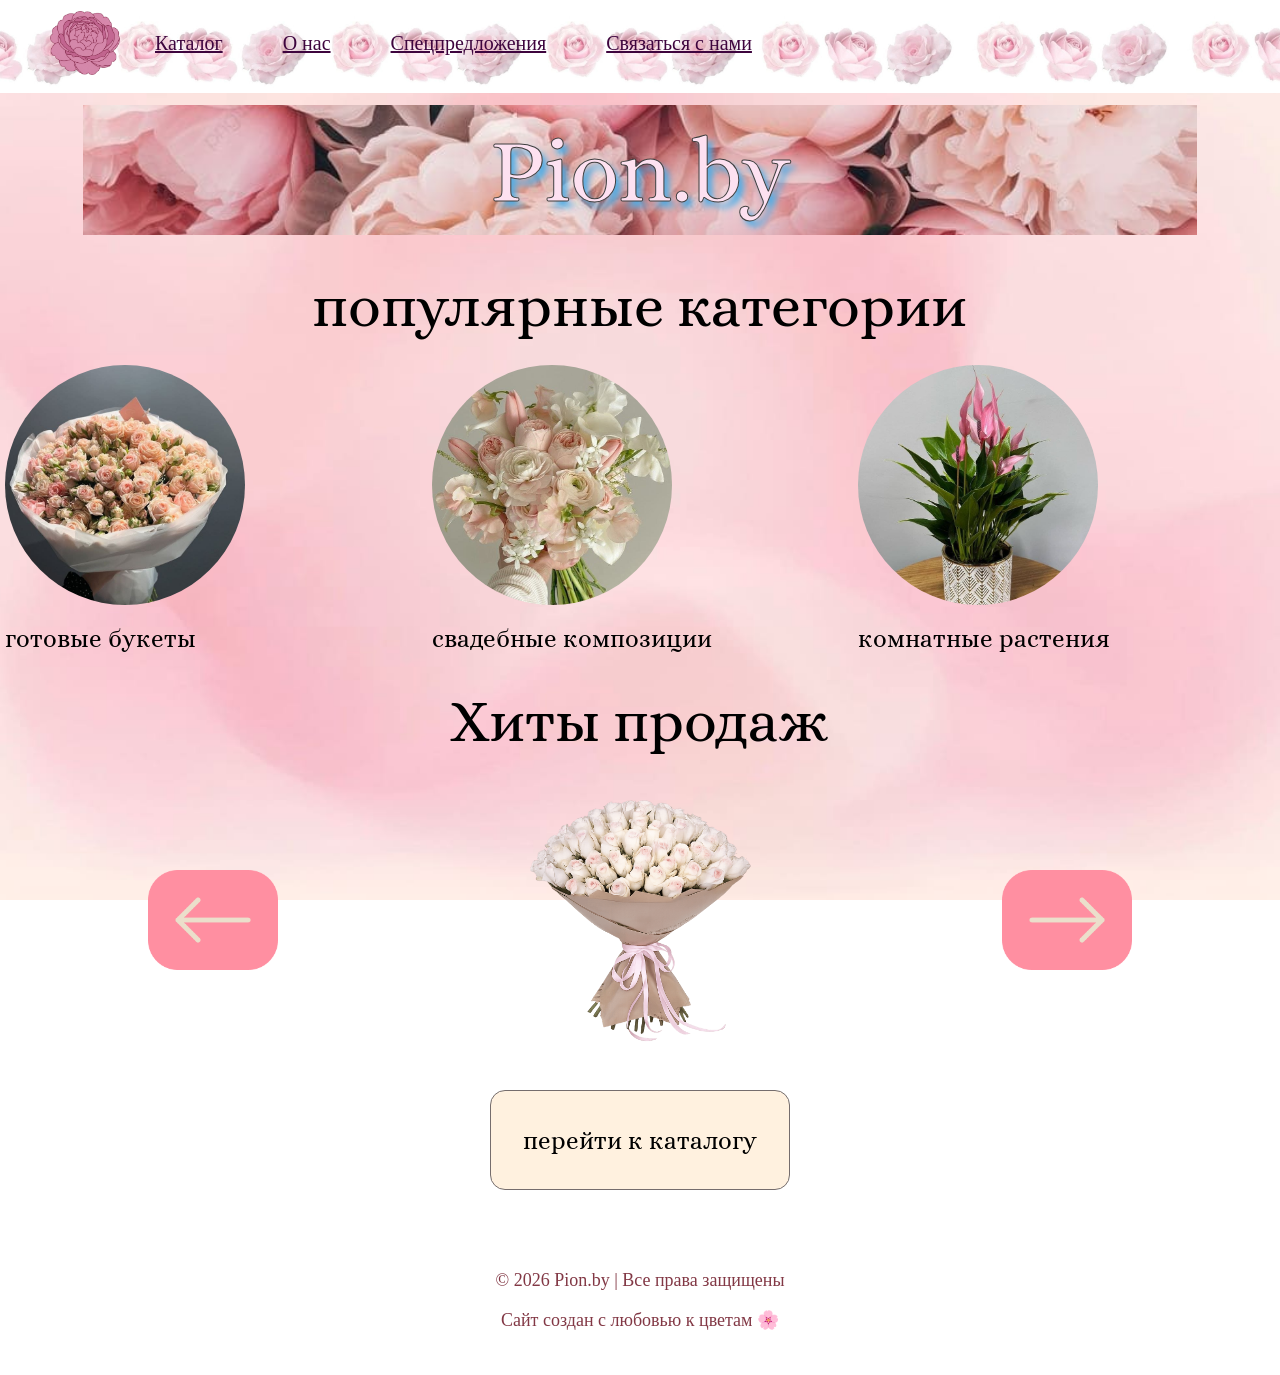
<file: index.html>
<!DOCTYPE html>
<html lang="en">
<head>
    <meta charset="UTF-8">
    <meta name="viewport" content="width=device-width, initial-scale=1.0">
    <link href="main.css" rel="stylesheet">
    <link href="main-mobile.css" rel="stylesheet">
    <link href="burger-menu.css" rel="stylesheet">
    <title>Главная</title>
</head>
<body>
    <header>
        <input type="checkbox" id="burger"> 
        <label for="burger"><span>&#8801</span></label>
        <div class="burger-menu">
        <div class="vnetri">
        <div class="logo"><a href="index.html"><img src="pictures/logo.png"></a></div>
        <div class="menu-links">
            <span><a href="katalog.html">Каталог</a></span>
            <span><a href="about.html">О нас</a></span>
            <span><a href="special.html">Спецпредложения</a></span>
            <span><a href="form.html">Связаться с нами</a></span>
        </div></div></div>
    </header>
    <main>
        <div class="info">
           <p class="nazvanie">Pion.by</p> 
        </div>

        <div class="category">
            <div class="nazv">
                <span class="nazvanie">популярные категории</span>
            </div>
            <div class="category1">
               <div><a href="katalog.html#bukety"><img src="pictures/buket.jpg"></a> </div>
               <div><p class="nadpis">готовые букеты</p></div>
            </div>
            <div class="category2">
                <div><a href="katalog.html#svadebnie-bukety"><img src="pictures/svadebnuy.jpg"></a></div>
               <div><p class="nadpis">свадебные композиции</p></div>
            </div>
            <div class="category3">
                <div><a href="katalog.html#rasteniya"><img src="pictures/rasteniye.jpg"></a></div>
               <div><p class="nadpis">комнатные растения</p></div>
            </div>
        </div>


        <div class="hity">
            <div class="nazv">
                <span class="nazvanie">
                    Хиты продаж
                </span>
            </div>
            <div class="button1">
                <img src="pictures/button1.png">
            </div>
            <div>
                <div class="kartinki">
                    <img src="pictures/b2.png">
                </div>
            </div>
            <div class="button2">
                <img src="pictures/button2.png">
            </div>
        </div>

        <div class="button-catalog">
            <a href="katalog.html"><button>перейти к каталогу</button></a>
        </div>
    </main>
    <footer>
         <p>© 2026 Pion.by | Все права защищены</p>
        <p>Сайт создан с любовью к цветам &#127800</p>
    </footer>
    <script src="main.js"></script>
    <script src="burger-menu.js"></script>
</body>
</html>
</file>
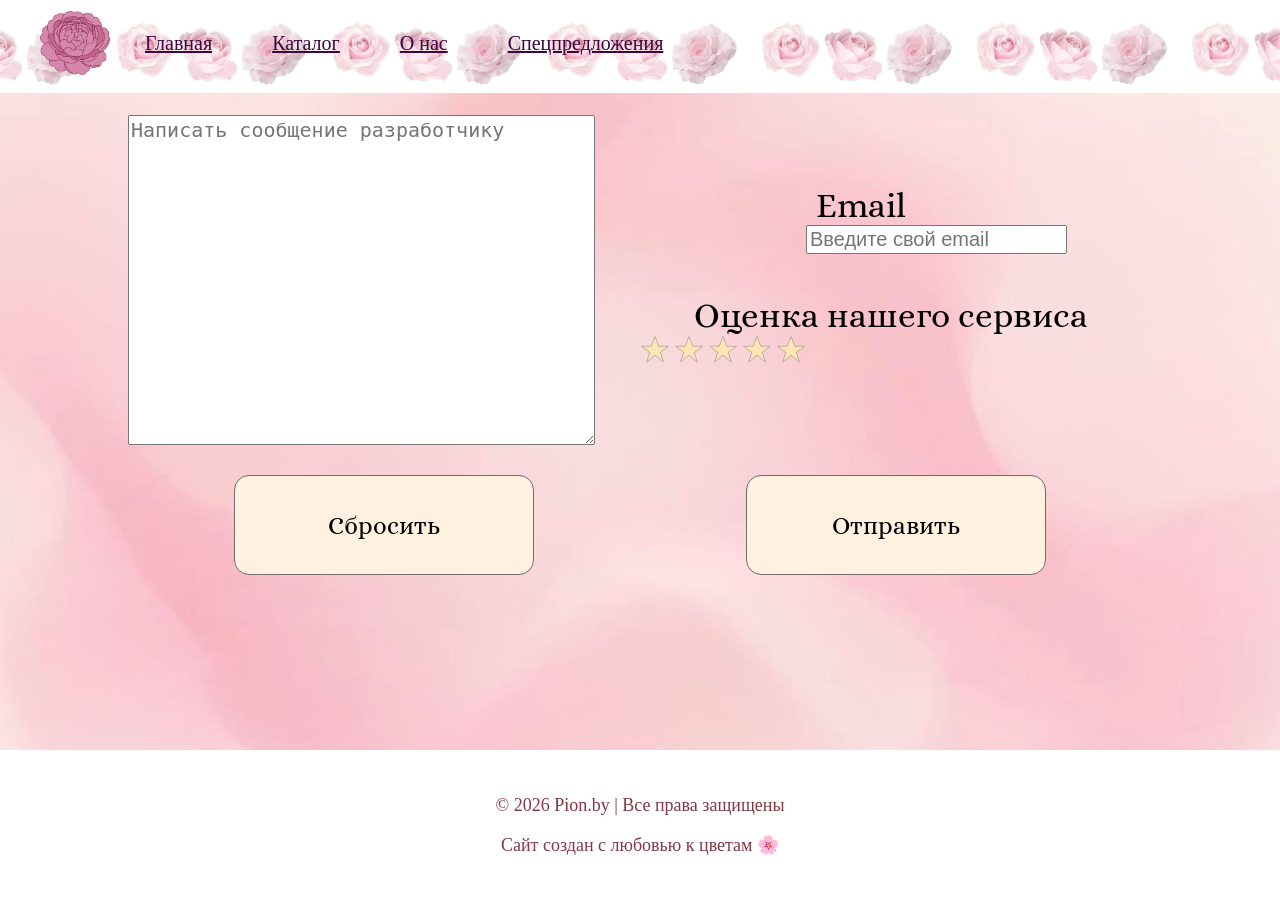
<file: form.html>
<!DOCTYPE html>
<html lang="en">
<head>
    <meta charset="UTF-8">
    <meta name="viewport" content="width=device-width, initial-scale=1.0">
    <title>Форма</title>
    <link href="form.css" rel="stylesheet">
    <link href="form-mobile.css" rel="stylesheet">
    <link href="burger-menu.css" rel="stylesheet">
</head>
<body>
    <header>
        <input type="checkbox" id="burger"> 
        <label for="burger"><span>&#8801</span></label>
        <div class="burger-menu">
        <div class="vnetri">
        <div class="logo"><a href="index.html"><img src="pictures/logo.png"></a></div>
        <div class="menu-links">
            <span><a href="index.html">Главная</a></span>
            <span><a href="katalog.html">Каталог</a></span>
            <span><a href="about.html">О нас</a></span>
            <span><a href="special.html">Спецпредложения</a></span>
        </div></div></div>
    </header>

    <main>
        <div class="forma">
            <div class="text">
            <form>
                <textarea placeholder="Написать сообщение разработчику"></textarea>
            </div>
            <div class="email">
                <label for="email">Email</label>
                <input type="email" id="email" placeholder="Введите свой email" required>
            </div>

            <div class="rating">
                <label for="rating">Оценка нашего сервиса</label>
                <div class="stars">
               <svg width="30" height="30" viewBox="0 0 30 30" xmlns="http://www.w3.org/2000/svg">
  <polygon points="15,1.5 18.75,11.25 28.5,11.25 20.25,17.25 23.25,27 15,20.25 6.75,27 9.75,17.25 1.5,11.25 11.25,11.25" fill="#FFD700" stroke="gray" stroke-width="0.5"/>
</svg>
                <svg width="30" height="30" viewBox="0 0 30 30" xmlns="http://www.w3.org/2000/svg">
  <polygon points="15,1.5 18.75,11.25 28.5,11.25 20.25,17.25 23.25,27 15,20.25 6.75,27 9.75,17.25 1.5,11.25 11.25,11.25" fill="#FFD700" stroke="gray" stroke-width="0.5"/>
</svg>
                <svg width="30" height="30" viewBox="0 0 30 30" xmlns="http://www.w3.org/2000/svg">
  <polygon points="15,1.5 18.75,11.25 28.5,11.25 20.25,17.25 23.25,27 15,20.25 6.75,27 9.75,17.25 1.5,11.25 11.25,11.25" fill="#FFD700" stroke="gray" stroke-width="0.5"/>
</svg>
                <svg width="30" height="30" viewBox="0 0 30 30" xmlns="http://www.w3.org/2000/svg">
  <polygon points="15,1.5 18.75,11.25 28.5,11.25 20.25,17.25 23.25,27 15,20.25 6.75,27 9.75,17.25 1.5,11.25 11.25,11.25" fill="#FFD700" stroke="gray" stroke-width="0.5"/>
</svg>
                <svg width="30" height="30" viewBox="0 0 30 30" xmlns="http://www.w3.org/2000/svg">
  <polygon points="15,1.5 18.75,11.25 28.5,11.25 20.25,17.25 23.25,27 15,20.25 6.75,27 9.75,17.25 1.5,11.25 11.25,11.25" fill="#FFD700" stroke="gray" stroke-width="0.5"/>
</svg></div>
           </div>
            <div class="button1">
                <button type="reset">Сбросить</button>
            </div>
            <div class="button2">
                <button type="submit">Отправить</button>
            </div>
             </form>
    </main>

     <footer>
         <p>© 2026 Pion.by | Все права защищены</p>
        <p>Сайт создан с любовью к цветам &#127800</p>
    </footer>

    <script src="form.js"></script>
    <script src="burger-menu.js"></script>
    <script>   

document.addEventListener('DOMContentLoaded', function() {
    const burgerCheckbox = document.getElementById('burger');
    const label = document.querySelector('label');
    
    if (burgerCheckbox && label) {
        const originalSpan = label.querySelector('span');
        
        burgerCheckbox.addEventListener('change', function() {
            if (this.checked) {
                // Меняем на крестик
                originalSpan.innerHTML = "&#215";
                originalSpan.style.fontSize = '90px';
                originalSpan.style.display = 'inline-block';
                  originalSpan.style.transform = 'translateY(0px)';
            } else {
                // Меняем обратно на три полосы
                originalSpan.innerHTML = '&#8801';
                originalSpan.style.fontSize = '90px';
                originalSpan.style.transform = 'none';
            }
        });
    }
});
    </script>
</body>
</html>
</file>
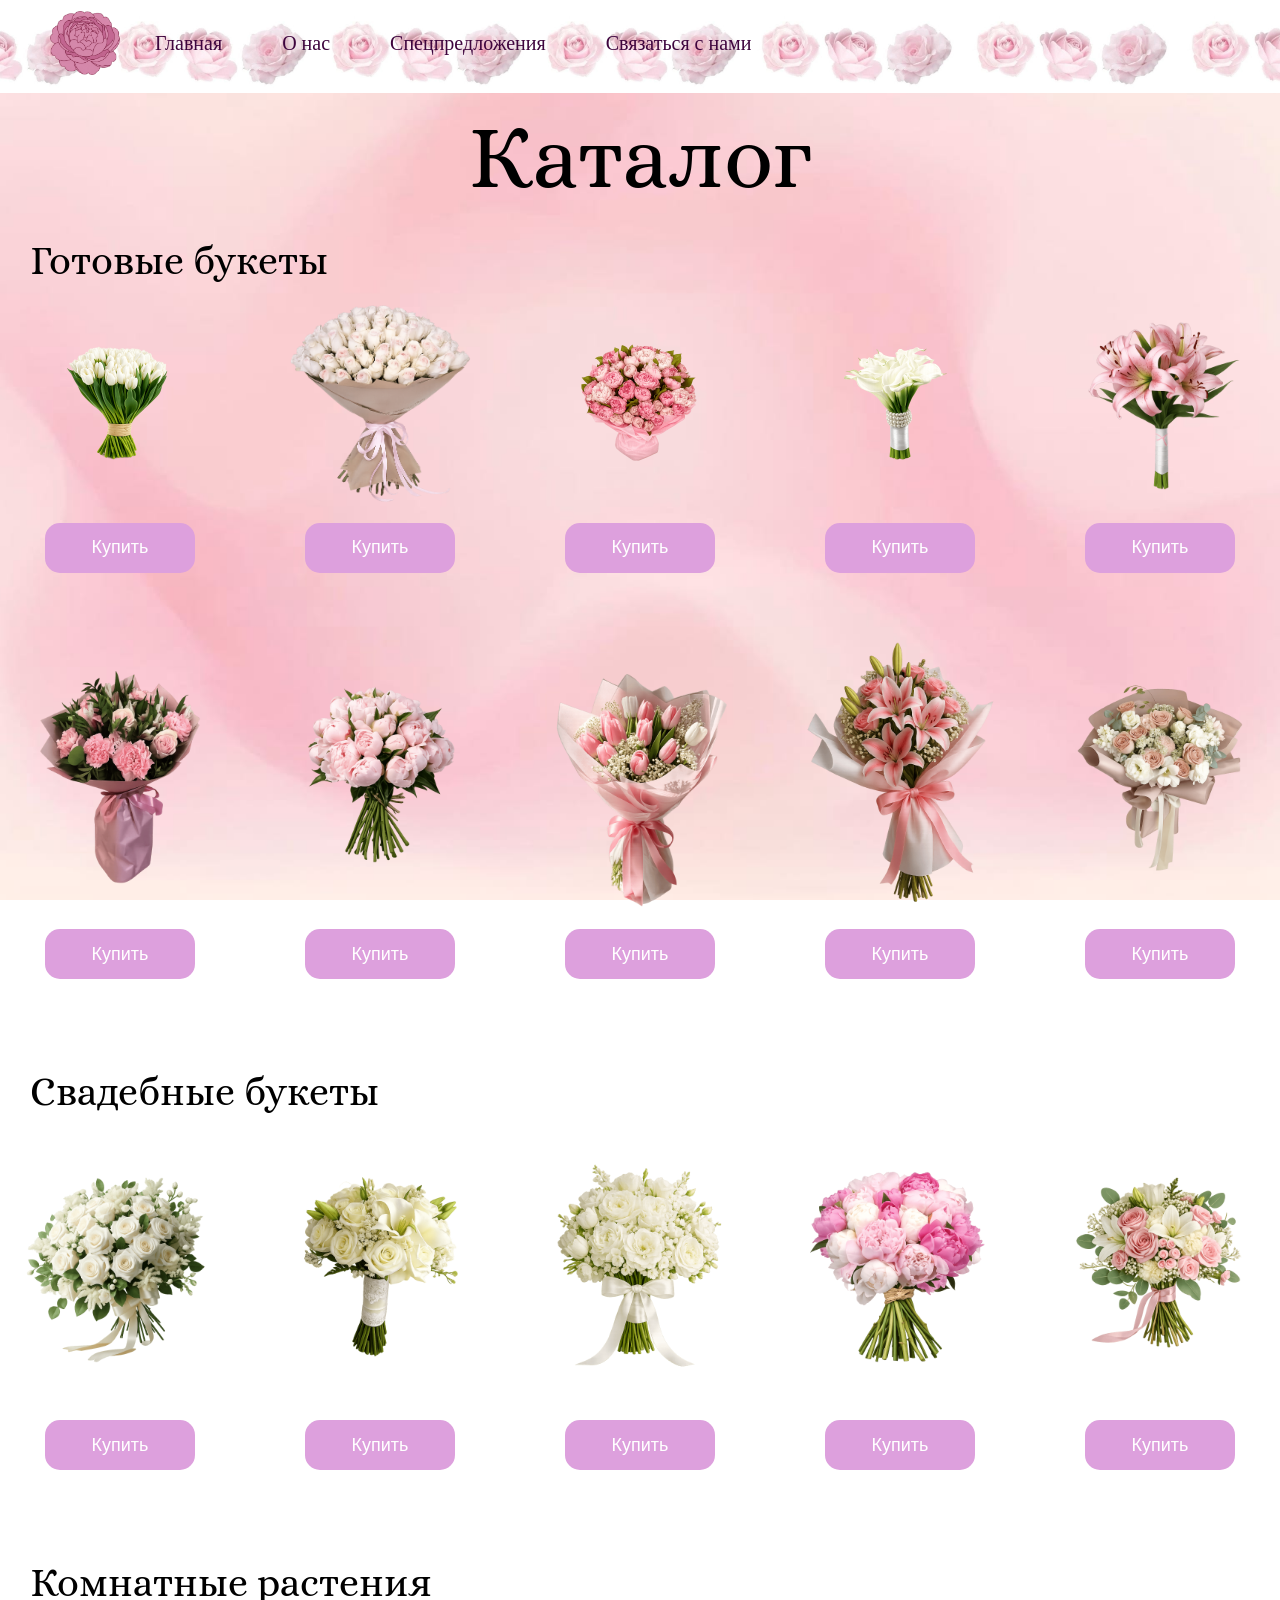
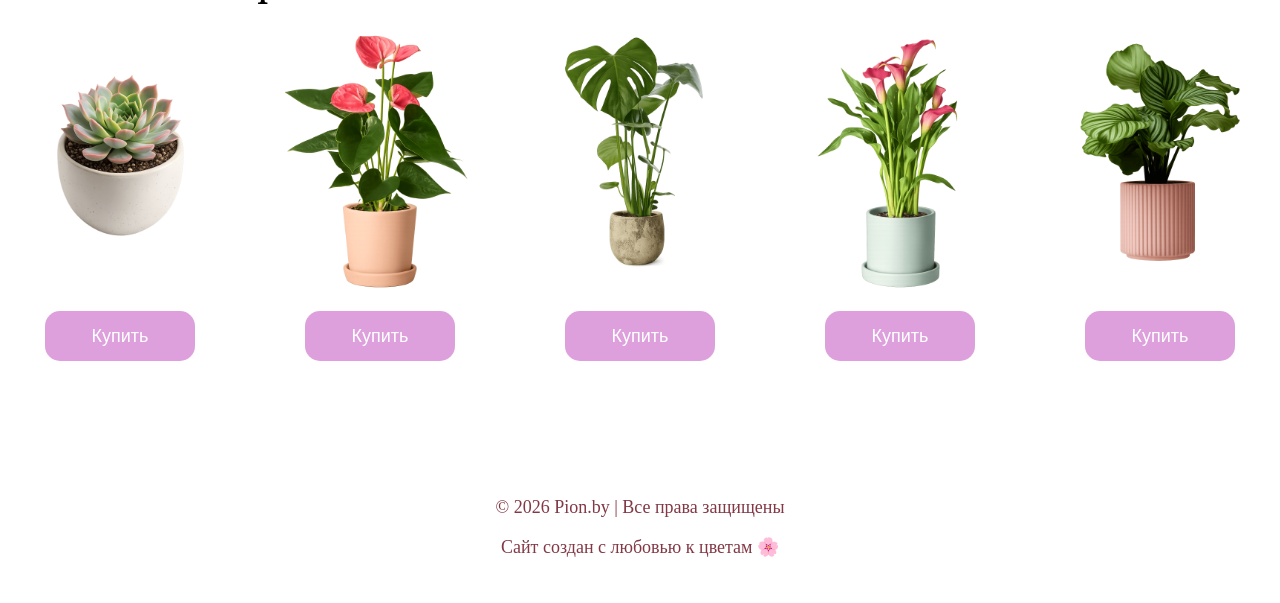
<file: katalog.html>
<!DOCTYPE html>
<html lang="en">
<head>
    <meta charset="UTF-8">
    <meta name="viewport" content="width=device-width, initial-scale=1.0">
    <title>Каталог</title>
    <link href="katalog.css" rel="stylesheet">
    <link href="katalog-mobile.css" rel="stylesheet">
     <link href="burger-menu.css" rel="stylesheet">
     <link href="./css/katalog-mobile.css" rel="stylesheet" media="all">
</head>
<body>
    <header>
        <input type="checkbox" id="burger"> 
        <label for="burger"><span>&#8801</span></label>
        <div class="burger-menu">
        <div class="vnetri">
        <div class="logo"><a href="index.html"><img src="pictures/logo.png"></a></div>
        <div class="menu-links">
            <span><a href="index.html">Главная</a></span>
            <span><a href="about.html">О нас</a></span>
            <span><a href="special.html">Спецпредложения</a></span>
            <span><a href="form.html">Связаться с нами</a></span>
        </div></div></div>
    </header>
    <main>
    <div class="catalog">
        <div><p class="nazv">Каталог</p></div>
        <div class="category">
            <p class="name" id="bukety">Готовые букеты</p>
            <div class="bukety">
                <div class="b1">
    <img src="pictures/b1.png">
    <a href="zakaz.html?image=b1.png" class="buy-link"><button>Купить</button></a>
</div>
                <div class="b2">
                    <img src="pictures/b2.png">
                   <a href="zakaz.html?image=b2.png"><button>Купить</button></a>
                </div>
                <div class="b3">
                    <img src="pictures/b3.png">
                    <a href="zakaz.html?image=b3.png"><button>Купить</button></a>
                </div>
                <div class="b4">
                    <img src="pictures/b4.png">
                    <a href="zakaz.html?image=b4.png"><button>Купить</button></a>
                </div>
                <div class="b5">
                    <img src="pictures/b5.png">
                    <a href="zakaz.html?image=b5.png"><button>Купить</button></a>
                </div>

                <div class="h1">
                    <img src="pictures/h1.png">
                    <a href="zakaz.html?image=h1.png"><button>Купить</button></a>
                </div>
                <div class="h2">
                    <img src="pictures/h2.png">
                   <a href="zakaz.html?image=h2.png"><button>Купить</button></a>
                </div>
                <div class="h3">
                    <img src="pictures/h3.png">
                    <a href="zakaz.html?image=h3.png"><button>Купить</button></a>
                </div>
                <div class="h4">
                    <img src="pictures/h4.png">
                    <a href="zakaz.html?image=h4.png"><button>Купить</button></a>
                </div>
                <div class="h5">
                    <img src="pictures/h5.png">
                    <a href="zakaz.html?image=h5.png"><button>Купить</button></a>
                </div>
            </div>
<br>
            <p class="name" id="svadebnie-bukety">Свадебные букеты</p>
            <div class="svadebnie-bukety">
                <div class="sb1">
                    <img src="pictures/sb1.png">
                    <a href="zakaz.html?image=sb1.png"><button>Купить</button></a>
                </div>
                <div class="sb2">
                    <img src="pictures/sb2.png">
                   <a href="zakaz.html?image=sb2.png"><button>Купить</button></a>
                </div>
                <div class="sb3">
                    <img src="pictures/sb3.png">
                    <a href="zakaz.html?image=sb3.png"><button>Купить</button></a>
                </div>
                <div class="sb4">
                    <img src="pictures/sb4.png">
                    <a href="zakaz.html?image=sb4.png"><button>Купить</button></a>
                </div>
                <div class="sb5">
                    <img src="pictures/sb5.png">
                    <a href="zakaz.html?image=sb5.png"><button>Купить</button></a>
                </div>
            </div>
<br>
            <p class="name" id="rasteniya">Комнатные растения</p>
            <div class="rasteniya">
                <div class="r1">
                    <img src="pictures/r1.png">
                    <a href="zakaz.html?image=r1.png"><button>Купить</button></a>
                </div>
                <div class="r2">
                    <img src="pictures/r2.png">
                   <a href="zakaz.html?image=r2.png"><button>Купить</button></a>
                </div>
                <div class="r3">
                    <img src="pictures/r3.png">
                    <a href="zakaz.html?image=r3.png"><button>Купить</button></a>
                </div>
                <div class="r4">
                    <img src="pictures/r4.png">
                    <a href="zakaz.html?image=r4.png"><button>Купить</button></a>
                </div>
                <div class="r5">
                    <img src="pictures/r5.png">
                    <a href="zakaz.html?image=r5.png"><button>Купить</button></a>
                </div>
            </div>

        </div>
    </div>
    </main>
    <footer>
         <p>© 2026 Pion.by | Все права защищены</p>
        <p>Сайт создан с любовью к цветам &#127800</p>
    </footer>
    <script src="burger-menu.js"></script>
</body>
</html>
</file>
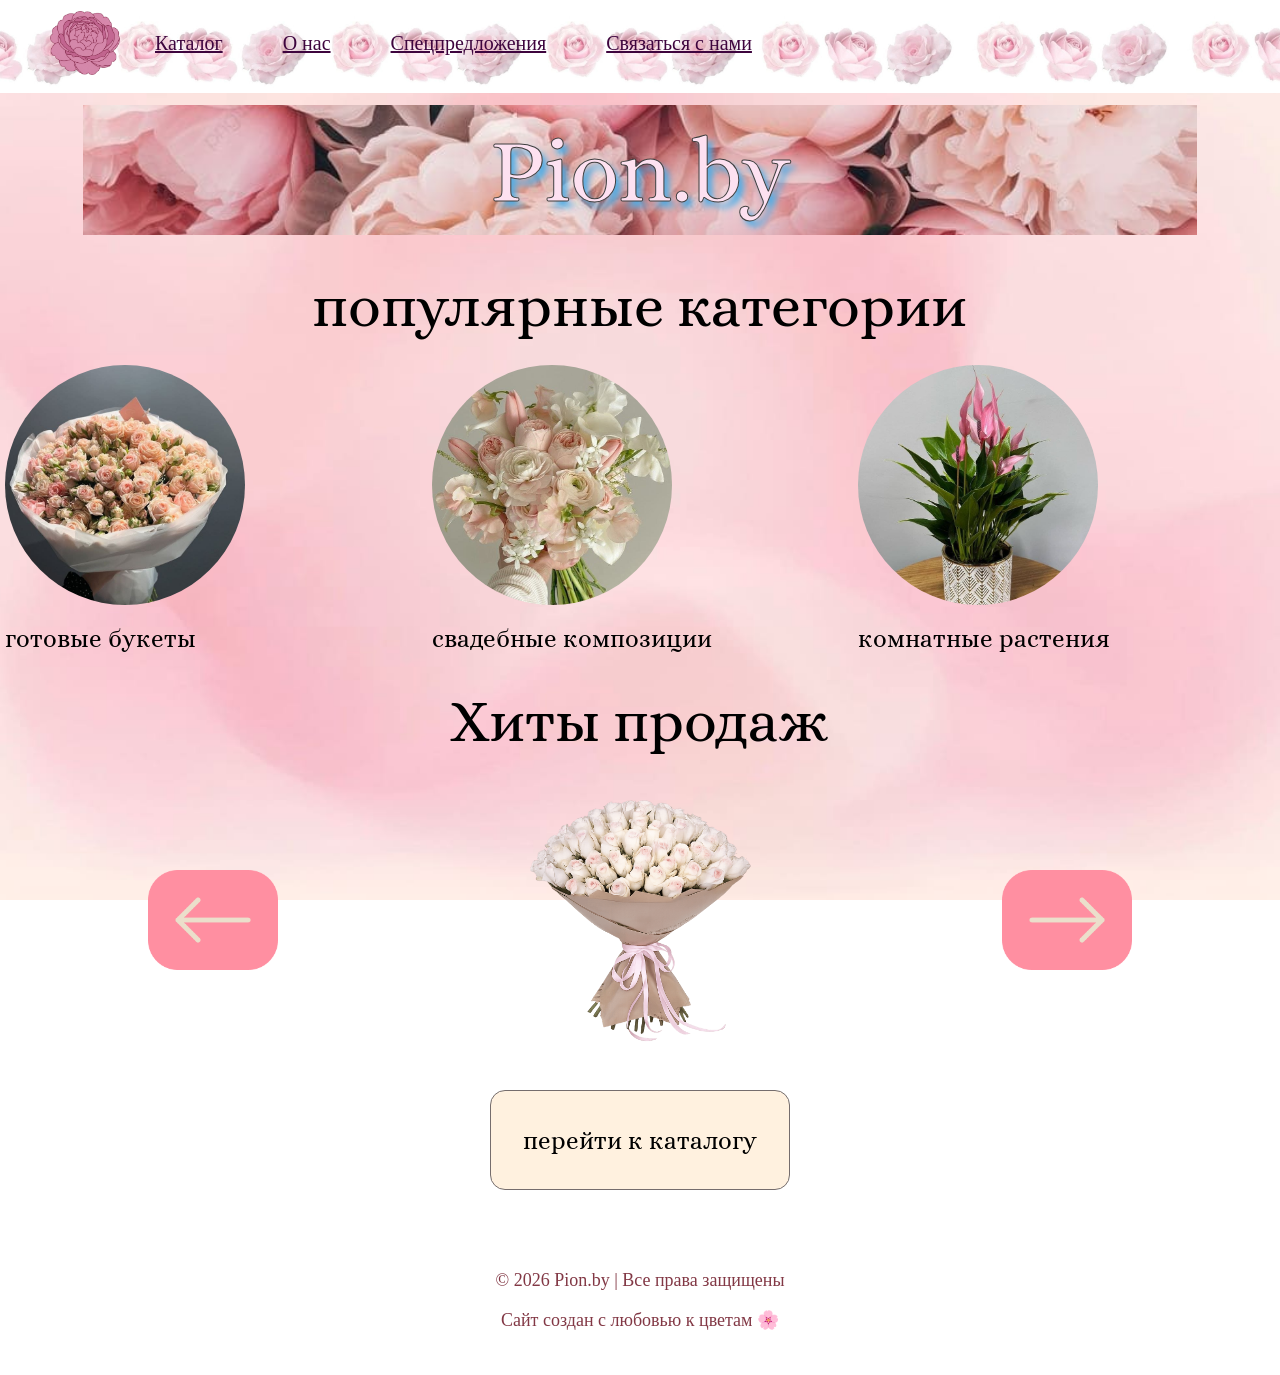
<file: main.html>
<!DOCTYPE html>
<html lang="en">
<head>
    <meta charset="UTF-8">
    <meta name="viewport" content="width=device-width, initial-scale=1.0">
    <link href="main.css" rel="stylesheet">
    <link href="main-mobile.css" rel="stylesheet">
    <link href="burger-menu.css" rel="stylesheet">
    <title>Главная</title>
</head>
<body>
    <header>
        <input type="checkbox" id="burger"> 
        <label for="burger"><span>&#8801</span></label>
        <div class="burger-menu">
        <div class="vnetri">
        <div class="logo"><a href="main.html"><img src="pictures/logo.png"></a></div>
        <div class="menu-links">
            <span><a href="katalog.html">Каталог</a></span>
            <span><a href="about.html">О нас</a></span>
            <span><a href="special.html">Спецпредложения</a></span>
            <span><a href="form.html">Связаться с нами</a></span>
        </div></div></div>
    </header>
    <main>
        <div class="info">
           <p class="nazvanie">Pion.by</p> 
        </div>

        <div class="category">
            <div class="nazv">
                <span class="nazvanie">популярные категории</span>
            </div>
            <div class="category1">
               <div><a href="katalog.html#bukety"><img src="pictures/buket.jpg"></a> </div>
               <div><p class="nadpis">готовые букеты</p></div>
            </div>
            <div class="category2">
                <div><a href="katalog.html#svadebnie-bukety"><img src="pictures/svadebnuy.jpg"></a></div>
               <div><p class="nadpis">свадебные композиции</p></div>
            </div>
            <div class="category3">
                <div><a href="katalog.html#rasteniya"><img src="pictures/rasteniye.jpg"></a></div>
               <div><p class="nadpis">комнатные растения</p></div>
            </div>
        </div>


        <div class="hity">
            <div class="nazv">
                <span class="nazvanie">
                    Хиты продаж
                </span>
            </div>
            <div class="button1">
                <img src="pictures/button1.png">
            </div>
            <div>
                <div class="kartinki">
                    <img src="pictures/b2.png">
                </div>
            </div>
            <div class="button2">
                <img src="pictures/button2.png">
            </div>
        </div>

        <div class="button-catalog">
            <a href="katalog.html"><button>перейти к каталогу</button></a>
        </div>
    </main>
    <footer>
         <p>© 2026 Pion.by | Все права защищены</p>
        <p>Сайт создан с любовью к цветам &#127800</p>
    </footer>
    <script src="main.js"></script>
    <script src="burger-menu.js"></script>
</body>
</html>
</file>
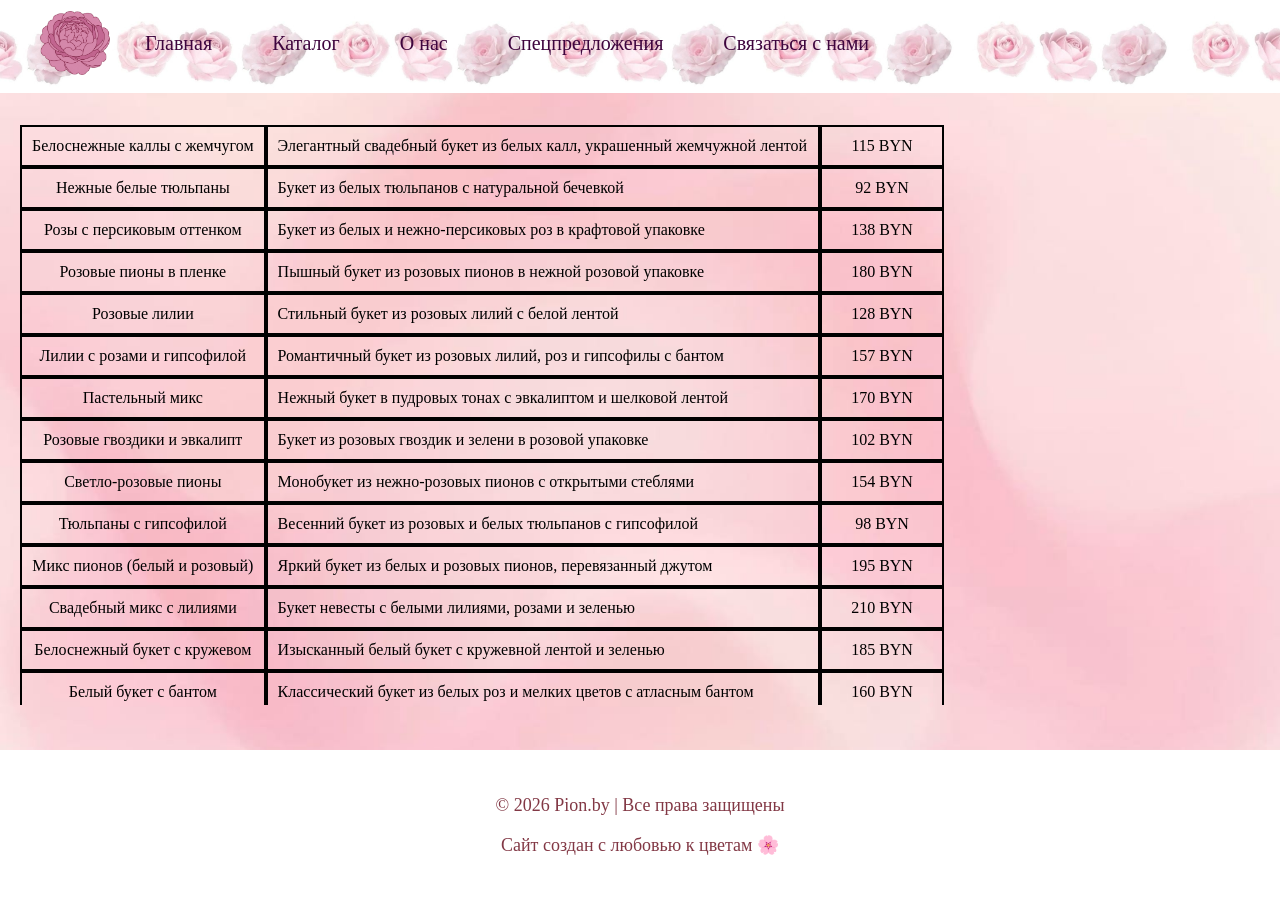
<file: price.html>
<!DOCTYPE html>
<html lang="en">
<head>
    <meta charset="UTF-8">
    <meta name="viewport" content="width=device-width, initial-scale=1.0">
    <title>Цены</title>
    <link href="price.css" rel="stylesheet">
    <link href="burger-menu.css" rel="stylesheet">
</head>
<body>
    <header>
        <input type="checkbox" id="burger"> 
        <label for="burger"><span>&#8801;</span></label>
        <div class="burger-menu">
        <div class="vnetri">
        <div class="logo"><a href="index.html"><img src="pictures/logo.png" alt="букет"></a></div>
        <div class="menu-links">
            <span><a href="index.html">Главная</a></span>
            <span><a href="katalog.html">Каталог</a></span>
            <span><a href="about.html">О нас</a></span>
            <span><a href="special.html">Спецпредложения</a></span>
            <span><a href="form.html">Связаться с нами</a></span>
        </div></div></div>
    </header>
    <main>
    <iframe src="table.xml"></iframe>
    </main>
     <footer>
         <p>© 2026 Pion.by | Все права защищены</p>
        <p>Сайт создан с любовью к цветам &#127800;</p>
    </footer>

    <script src="burger-menu.js"></script>
    <script>
function processImageTags(xmlDoc, imageMap) {

    const byTagAttr = xmlDoc.querySelectorAll("image[tag]");
    byTagAttr.forEach(el => replaceWithImage(el, el.getAttribute("tag"), imageMap));
    
    const byText = Array.from(xmlDoc.querySelectorAll("image")).filter(el => 
        el.textContent.trim() && !el.hasAttribute("tag")
    );
    byText.forEach(el => replaceWithImage(el, el.textContent.trim(), imageMap));
    
    const byCode = xmlDoc.querySelectorAll("image[code]");
    byCode.forEach(el => replaceWithImage(el, el.getAttribute("code"), imageMap));
}

function replaceWithImage(element, tag, imageMap) {
    if (imageMap[tag]) {
        const img = document.createElement("img");
        img.src = imageMap[tag];
        img.alt = tag;
        img.className = "xml-image";
        
        if (element.hasAttribute("width")) {
            img.width = element.getAttribute("width");
        }
        element.parentNode.replaceChild(img, element);
    } else {
        console.warn(`Изображение для метки "${tag}" не найдено`);
    }
}
    </script>
</body>
</html>
</file>
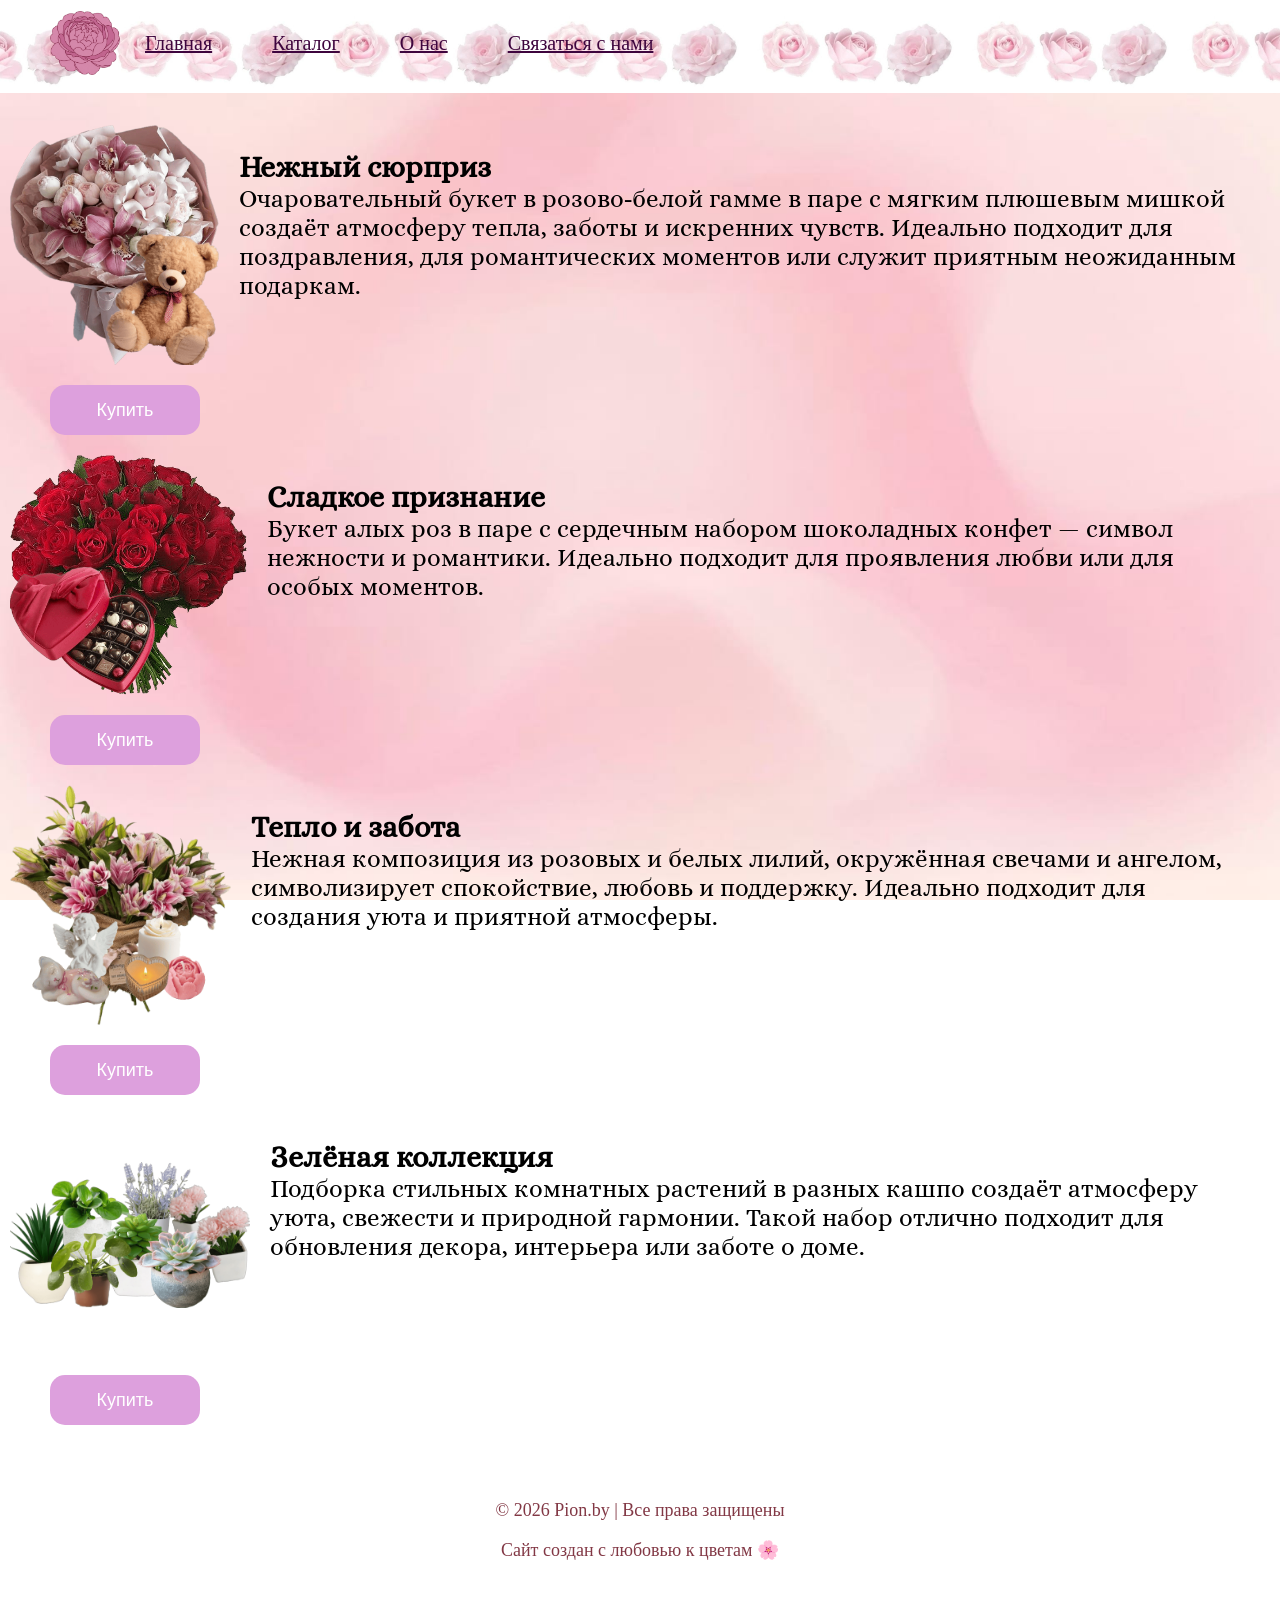
<file: special.html>
<!DOCTYPE html>
<html lang="en">
<head>
    <meta charset="UTF-8">
    <meta name="viewport" content="width=device-width, initial-scale=1.0">
    <title>Спецпредложения</title>
    <link href="special.css" rel="stylesheet">
    <link href="special-mobile.css" rel="stylesheet">
    <link href="burger-menu.css" rel="stylesheet">
</head>
<body>
    <header>
        <input type="checkbox" id="burger"> 
        <label for="burger"><span>&#8801</span></label>
        <div class="burger-menu">
        <div class="vnetri">
        <div class="logo"><a href="index.html"><img src="pictures/logo.png"></a></div>
        <div class="menu-links">
            <span><a href="index.html">Главная</a></span>
            <span><a href="katalog.html">Каталог</a></span>
            <span><a href="about.html">О нас</a></span>
            <span><a href="form.html">Связаться с нами</a></span>
        </div></div></div>
    </header>
    <main>
    <div>
        <div>
            <img src="pictures/spec1.png">
            <p>
                <span> Нежный сюрприз</span><br>
                Очаровательный букет в розово‑белой гамме в паре с мягким плюшевым мишкой создаёт атмосферу тепла, заботы и искренних чувств. Идеально подходит для поздравления, для романтических моментов или служит приятным неожиданным подаркам.
            </p>
        </div>
        <div class="button"><a href="zakaz.html?image=spec1.png"><button>Купить</button></a></div>
        <div>
            <img src="pictures/spec2.png">
            <p>
                <span>Сладкое признание</span><br>
                Букет алых роз в паре с сердечным набором шоколадных конфет — символ нежности и романтики. Идеально подходит для проявления любви или для особых моментов.
            </p>
        </div>
        <div class="button"><a href="zakaz.html?image=spec2.png"><button>Купить</button></a></div>
        <div>
            <img src="pictures/spec3.png">
                <p>
                <span> Тепло и забота</span><br>
               Нежная композиция из розовых и белых лилий, окружённая свечами и ангелом, символизирует спокойствие, любовь и поддержку. Идеально подходит для создания уюта и приятной атмосферы.
            </p>
        </div>
        <div class="button"> <a href="zakaz.html?image=spec3.png"><button>Купить</button></a></div>
        <div>
            <img src="pictures/spec4.png">
            <p>
                <span> Зелёная коллекция</span><br>
                Подборка стильных комнатных растений в разных кашпо создаёт атмосферу уюта, свежести и природной гармонии. Такой набор отлично подходит для обновления декора, интерьера или заботе о доме.
            </p>
        </div>
        <div class="button"><a href="zakaz.html?image=spec4.png"><button>Купить</button></a></div>
    </div>
    </main>

        <footer>
         <p>© 2026 Pion.by | Все права защищены</p>
        <p>Сайт создан с любовью к цветам &#127800</p>
    </footer>

    <script src="burger-menu.js"></script>
    <script>   
document.addEventListener('DOMContentLoaded', function() {
    const burgerCheckbox = document.getElementById('burger');
    const label = document.querySelector('label');
    
    if (burgerCheckbox && label) {
        const originalSpan = label.querySelector('span');
        
        burgerCheckbox.addEventListener('change', function() {
            if (this.checked) {
                // Меняем на крестик
                originalSpan.innerHTML = "&#215";
                originalSpan.style.fontSize = '90px';
                originalSpan.style.display = 'inline-block';
                  originalSpan.style.transform = 'translateY(0px)';
            } else {
                // Меняем обратно на три полосы
                originalSpan.innerHTML = '&#8801';
                originalSpan.style.fontSize = '90px';
                originalSpan.style.transform = 'none';
            }
        });
    }
});
    </script>
</body>
</html>
</file>
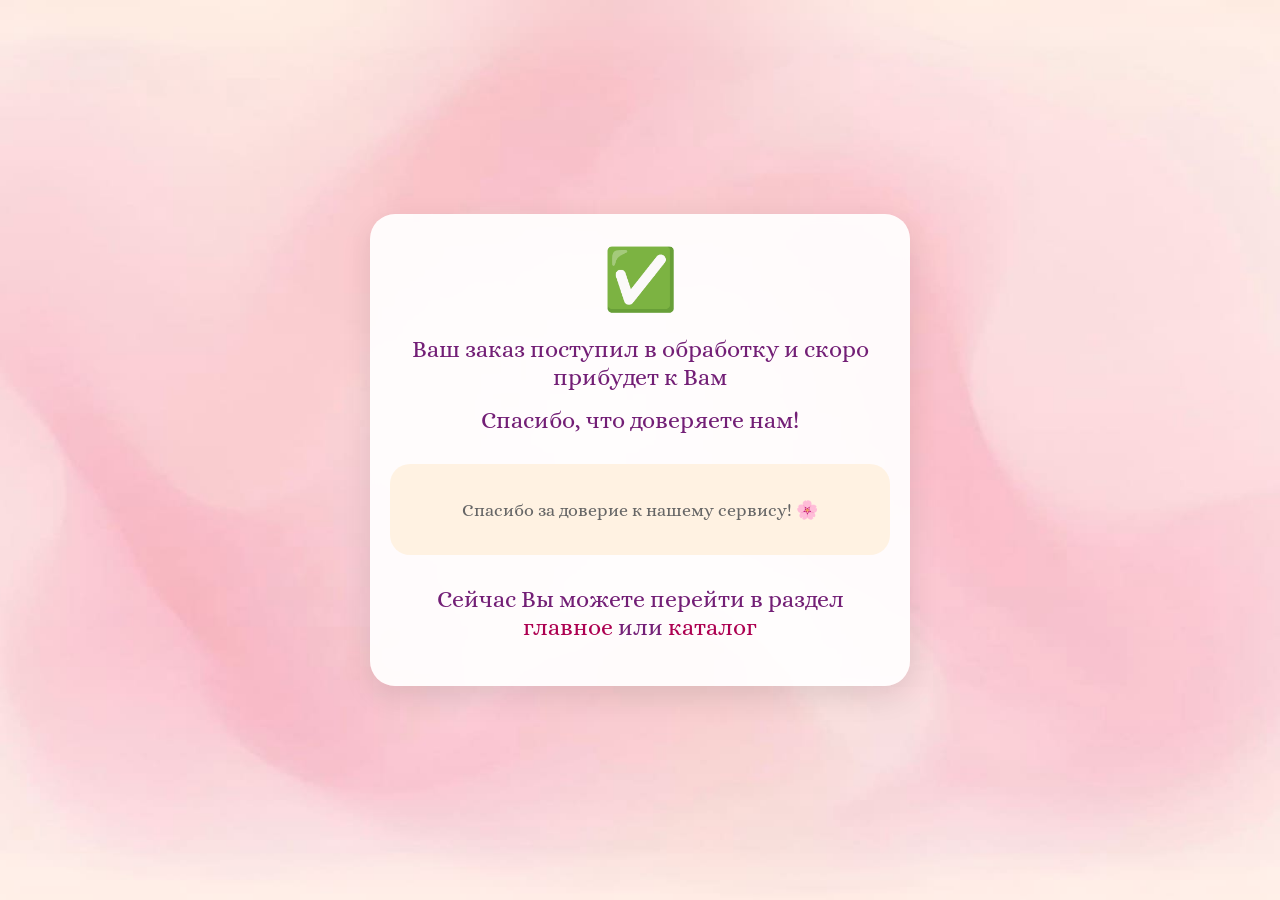
<file: zakaz.html>
<!DOCTYPE html>
<html lang="en">
<head>
    <meta charset="UTF-8">
    <meta name="viewport" content="width=device-width, initial-scale=1.0">
    <title>Заказ</title>
    <link href="zakaz.css" rel="stylesheet">
</head>
<body>
    <div class="container">
        <div class="icon">✅</div>
        <p>Ваш заказ поступил в обработку и скоро прибудет к Вам</p>
        <p>Спасибо, что доверяете нам!</p>
        
        <div id="productInfo" class="product-info"></div>
        
        <p>Сейчас Вы можете перейти в раздел <a href="index.html">главное</a> или <a href="katalog.html">каталог</a></p>
    </div>

    <script>
        // Получаем параметры из URL
        const urlParams = new URLSearchParams(window.location.search);
        const productImage = urlParams.get('image');
        
        const productDiv = document.getElementById('productInfo');
        
        if (productImage) {
            // Отображаем заказанный товар
            productDiv.innerHTML = `
                <h3>Ваш заказ:</h3>
                <img src="pictures/${productImage}" class="order-image">
            `;
        } else {
            // Если зашли напрямую без параметров
            productDiv.innerHTML = `
                <p class="fallback">Спасибо за доверие к нашему сервису! 🌸</p>
            `;
        }
    </script>
</body>
</html>
</file>
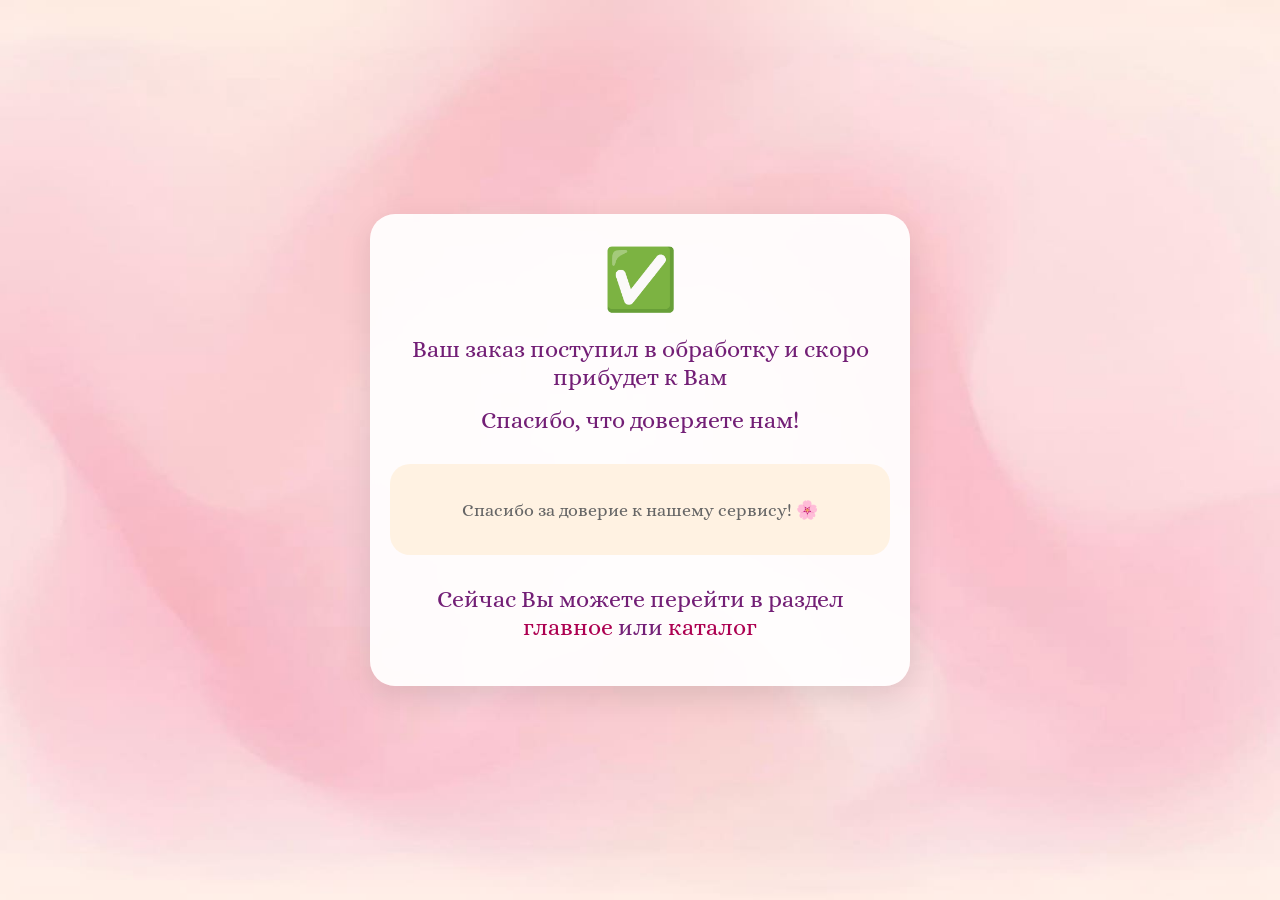
<file: zakaz1.html>
<!DOCTYPE html>
<html lang="en">
<head>
    <meta charset="UTF-8">
    <meta name="viewport" content="width=device-width, initial-scale=1.0">
    <title>Заказ</title>
    <link href="zakaz.css" rel="stylesheet">
</head>
<body>
    <div class="container">
        <div class="icon">✅</div>
        <p>Ваш заказ поступил в обработку и скоро прибудет к Вам</p>
        <p>Спасибо, что доверяете нам!</p>
        
        <div id="productInfo" class="product-info"></div>
        
        <p>Сейчас Вы можете перейти в раздел <a href="main.html">главное</a> или <a href="katalog.html">каталог</a></p>
    </div>

    <script>
        // Получаем параметры из URL
        const urlParams = new URLSearchParams(window.location.search);
        const productImage = urlParams.get('image');
        
        const productDiv = document.getElementById('productInfo');
        
        if (productImage) {
            // Отображаем заказанный товар
            productDiv.innerHTML = `
                <h3>Ваш заказ:</h3>
                <img src="pictures/${productImage}" class="order-image">
            `;
        } else {
            // Если зашли напрямую без параметров
            productDiv.innerHTML = `
                <p class="fallback">Спасибо за доверие к нашему сервису! 🌸</p>
            `;
        }
    </script>
</body>
</html>
</file>
<file: main.css>
@font-face {
    font-family: alice;
    src: url(text-style/Alice.ttf) format('truetype');
}

@font-face {
    font-family: jsmath;
    src: url(text-style/jsmath-cmti10.ttf) format('truetype');
}

body{
    background-image: url(pictures/1.jpg);
    width: 100%;
    margin: 0;
    padding: 0;
    background-size: cover;
    background-position: center;
    background-repeat: no-repeat;
    background-attachment: fixed;
    overflow-x: hidden;
    min-height: 100vh;
    display: flex;
    flex-direction: column;
}

header, footer{
    height: 70px;
    width: 100%;
    
    align-content:center;
}

header{
    transform: translateY(-20px);
}
#burger-menu{
font-size:50px;
font-weight: 50;
margin-right: 10px;
}

input{
    visibility: hidden;
    position: absolute;

}
label{
    display: flex;
    top:5px;
    justify-self: right;
    margin-right: 30px;
    font-size:90px;
    z-index: 10;
    padding-left: 10px;
    visibility:hidden;
}
.burger-menu{
    display: flex; 
    justify-self: flex-end;
    height: 100px;
    width: 100vw;
    background-image: url(pictures/roses.jpg);
    background-size: contain; 
    background-position: center;

    z-index: 5;
    
    transform: translateY(-90px);
    transition: all 0.1s ease;
}

.vnetri {
    display: flex;
    align-items: center;
    gap: 15px;
    padding-left: 50px;
}

.logo {
    height: 70px;
    width: 70px;
    flex-shrink: 0;
}

.logo img {
    height: 100%;
    width: 100%;
    object-fit: contain;
}

.menu-links {
    display: flex;
    align-items: center;
    gap: 20px;
}

.menu-links a{
    color: rgb(62, 5, 62);
     transition: font-size 1s ease;
}
.menu-links a:hover{
    font-size: 25px;
}
.menu-links span{
    align-self: center;
    padding: 0 20px 0 20px;
    font-size: 20px;
}

main{
    flex: 1;
    display: grid;
    grid-row-gap: 15px;
    height: max-content;
    margin: 35px 0;
}

.info > .nazvanie{
    text-align: center;
    font-size:90px;
    margin: 0;
    font-family: 'Alice';
    color:rgb(253, 225, 241);
    -webkit-text-stroke: 1px rgb(63, 63, 63);
    text-shadow: 5px 6px 6px rgb(78, 172, 230) ;
}


.info{
    width:87%;
    height: 130px;
    justify-self:center;
    align-content: center;
    background-image: url(pictures/pion.jpg);
    background-size: cover;
    background-position: center;
    background-repeat: no-repeat;
}

.category{
    display: grid;
    width: 100%;
    height: 400px;
    grid-template-rows: 110px 290px;
    grid-template-columns: repeat(3,1fr);
}

.category .nazv{
    grid-column: span 3;
    justify-self:center;
    align-content: center;
}
 .nazvanie{
    font-size:60px;
    text-align: center;
    font-family: 'Alice';
    align-content: center;
}

.category div div{
    display: flex;
    justify-self: center;
    align-content: center;
}
.category img{
    border-radius: 50%;
    object-fit: cover;
    height: 240px;
    width: 240px;
    object-position: 100% 20%;
    transition:box-shadow 1s ease; 
}
.category img:hover{
    box-shadow: 5px 5px 5px rgb(141, 125, 125);
}
.category1,.category2, .category3{
    height: max-content;
    justify-content: center;
    align-content: center;
    margin: 5px;
}

.nadpis{
    font-family: 'Alice';
    font-size: 25px;
    color:black;
    margin-top:15px;
    text-align: center;
}


.hity{
    display: grid;
    width: 100%;
    height: 400px;
    grid-template-rows: 110px 290px;
    grid-template-columns: repeat(3,1fr);
    padding-bottom: 10px;
    justify-content: center;
    align-content: center;
}

.hity .nazv{
    grid-column: span 3;
}

.hity div{
    justify-self: center;
    align-self:center ;
}

.kartinki{
    width: 420px;
    height: 270px;
    border-radius: 25%;
    overflow: hidden;
}

.kartinki > img{
    height: 100%;
    width: 100%;
    object-fit: contain;
}

.button-catalog{
    cursor:pointer;
    display: flex;
    width: 100%;
    align-content: center;
    justify-content: center;
}
.button-catalog button{
    cursor:pointer;
    height: 100px;
    width:300px;
    font-family: 'alice';
    font-size: 25px;
    border-radius: 15px;
    background-color: rgb(255, 241, 223);
    border:1px solid rgb(117, 109, 109);
    transition: all  3s ease;
}

.button-catalog button:hover{
   background-color: #ffb3c0;
   height: 100px;
   width:350px;
   font-weight: 10px;
   font-size: 35px;
}

.button-catalog a button{
    text-decoration: none;
    color:black;
    transition: all  3s ease;
}

.button-catalog a button:hover{
    text-shadow: 0px 0px 10px rgb(160, 33, 33);
}

footer{
    height: 150px;
    background-color: white;
    color: #823845;
    text-align: center;
    font-size: 18px;
    margin-top: 0;
    transform: none;
}




/*дж кнопки*/
.kartinki img {
    transition: opacity 0.3s ease-in-out;
}

.button1 img, .button2 img{
    height: 100px;
    width: 130px;
}
.button1, .button2{
    height: 100px;
    width: 130px;
    cursor: pointer;
    transition: transform 0.2s;
}

.button1:hover, .button2:hover {
    transform: scale(1.05);
}

.button1:active, .button2:active {
    transform: scale(0.95);
}
</file>
<file: main-mobile.css>
@media(max-width: 768px) {
    
    /* Категории — 3 ряда по 1 колонке (вертикально) */
    .category {
        display: flex;
        flex-direction: column;
        align-items: center;
        height: auto;
        gap: 30px;
        margin: 20px 0;
    }
    
    .category .nazv {
        width: 100%;
        text-align: center;
    }
    
    .category .nazv .nazvanie {
        font-size: 50px ;
        
    }
    
    /* Каждая категория — отдельный блок по центру */
    .category1, .category2, .category3 {
        width: 100%;
        display: flex;
        flex-direction: column;
        align-items: center;
        margin: 0;
    }

    .nadpis{
        font-size: 35px;
    }
 .hity > div:not(.nazv)  {
        display: flex;
        flex-direction: row;
        align-items: center;
        height: auto;
        gap: 20px;
        margin: 30px 0;
    }
    
    .hity .nazv {
        width: 100%;
        text-align: center;
    }
    
    .hity .nazv .nazvanie {
        font-size: 40px;
    }
    
    /* Слайдер — центрируем */
    .hity > div {
        display: flex;
        justify-content: center;
        margin: 0 auto;
    }
    
    /* Контейнер с картинкой */
    .kartinki {
        width: 60vw;
        height: 230px;
    }
    
    .kartinki img {
        width: 100%;
        height: 100%;
        
    }
        
    .button1 img, .button2 img{
    height: 60px;
    width: 90px;
}
.button1, .button2{
    height: 60px;
    width: 90px;
}

.button-catalog button {
        width: 230px;
        height: 105px;
        font-size: 20px;
    }
}

@media(max-width: 480px) {

    .nazvanie{
        font-size: 60px!important;
    }

    .category .nazv .nazvanie {
        font-size: 45px!important;
    }

    .nadpis{
        font-size: 25px;
    }
.kartinki {
        width: 50vw;
        height: 230px;
    }
    .button1 img, .button2 img{
    height: 50px;
    width: 70px;
}
.button1, .button2{
    height: 50px;
    width: 70px;
}

.hity .nazv .nazvanie {
        font-size: 45px!important;
    }
}
</file>
<file: burger-menu.css>
@media (max-width: 768px) {
    
     html, body {
        overflow-x: hidden;
        position: relative;
    }
    a{
        text-decoration: none;
    }
    label {
        visibility: visible !important;
        position: fixed;
        top: 10px;
        right: -40px;
        z-index: 1001;
        width: 50px;
        height: 50px;
        display: flex !important;
        align-items: center;
        justify-content: center;
        font-size:50px;
        margin-top: 0;
        padding:20px ;
}
    
    label span {
        font-size: 80px !important;
        transform: none !important;
    }
     
    #burger {
        visibility: hidden;
        position: fixed;
        top: -100px;
    }
    
    .burger-menu {
        position: fixed;
        top: 0;
        right: -100%;
        width: 70% !important;
        max-width: 280px;
        height: 100vh;
        background-image: url(pictures/roses.jpg);
        background-size: cover;
        background-position: center;
        z-index: 1000;
        transition: right 0.3s ease;
        transform: none !important;
        display: block !important;
        box-shadow: -2px 0 15px rgba(0,0,0,0.2);
    }
    
    .vnetri {
        flex-direction: column;
        padding-top: 80px;
        align-items: center;
        gap: 30px;
        height: 100%;
        background-color: rgba(255, 255, 255, 0.9);
        margin: 0;
        padding-left: 0;
    }
    
    .logo {
        transform: none !important;
        margin-bottom: 20px;
    }
    
    .menu-links {
        display: flex !important;
        flex-direction: column;
        align-items: center;
        gap: 25px;
        width: 100%;
        transform: none !important;
        position: static;
    }
    
    .menu-links span {
        font-size: 22px !important;
        padding: 8px 0 !important;
    }
    
    .menu-links a {
        font-size: 22px;
    }
    
    .menu-links a:hover {
        font-size: 26px !important;
    }
    
    #burger:checked ~ .burger-menu {
        right: 0;
    }

    
    .no-scroll {
    overflow: hidden;
    position: fixed;
    width: 100%;
    height: 100%;
}


}
</file>
<file: form.css>
@font-face {
    font-family: alice;
    src: url(text-style/Alice.ttf) format('truetype');
}

@font-face {
    font-family: jsmath;
    src: url(text-style/jsmath-cmti10.ttf) format('truetype');
}

body{
    background-image: url(pictures/1.jpg);
    width: 100%;
    margin: 0;
    padding: 0;
    background-size: cover;
    background-position: center;
    background-repeat: no-repeat;
    background-attachment: fixed;
    overflow: hidden;
    min-height: 100vh;
    display: flex;
    flex-direction: column;
}

header, footer{
    height: 70px;
    width: 100%;
    
    align-content:center;
}

header{
    transform: translateY(-20px);
}
#burger-menu{
font-size:50px;
font-weight: 50;
margin-right: 10px;
}

input{
    visibility: hidden;
    position: absolute;

}
label{
    display: flex;
    top:5px;
    justify-self: right;
    margin-right: 30px;
    font-size:90px;
    z-index: 10;
    padding-left: 10px;
    visibility:hidden;
}
.burger-menu{
    display: flex; 
    justify-self: flex-end;
    height: 100px;
    width: 100vw;
    background-image: url(pictures/roses.jpg);
    background-size: contain; 
    background-position: center;

    z-index: 5;
    
    transform: translateY(-90px);
    transition: all 0.1s ease;
}

.vnetri {
    display: flex;
    align-items: center;
    gap: 15px;
    padding-left: 40px;
}

.logo {
    height: 70px;
    width: 70px;
    flex-shrink: 0;
}

.logo img {
    height: 100%;
    width: 100%;
    object-fit: contain;
}

.menu-links {
    display: flex;
    align-items: center;
    gap: 20px;
}

.menu-links a{
    color: rgb(62, 5, 62);
     transition: font-size 1s ease;
}
.menu-links a:hover{
    font-size: 25px;
}
.menu-links span{
    align-self: center;
    padding: 0 20px 0 20px;
    font-size: 20px;
}

main{
    flex: 1;
    display: grid;
    grid-row-gap: 15px;
    height: max-content;
    margin-top: 35px;
}

.forma{
    display: grid;
    justify-self: center;
    margin-top: 10px;
    grid-template-columns: repeat(2,50%);
    grid-template-rows: repeat(3,1fr);
    height:60vh;
    width:80vw;
}

.text{
    grid-column: 1/2;
    grid-row:1/3 ;
}
main label,input{
    font-size:20px;
    visibility: visible;
}

 .email{
    justify-self: center;
    align-self: center;
    padding-right: 60px;
}

.forma label{
    font-size:35px;
    font-family: 'alice';
    margin-right: 20px;
    width: auto;
    text-align: center;
} 
.rating{
display:block;
}
.rating label{
    display: block;
    justify-self: center;
}
.stars{
    justify-self: center;
}

.button1, .button2{
    display: flex;
    width: 100%;
    text-align: center;
    text-justify: center;
    align-content: center;
    justify-content: center;
}

.button1 button, .button2 button{
    height: 100px;
    width:300px;
    font-family: 'alice';
    font-size: 25px;
    border-radius: 15px;
    background-color: rgb(255, 241, 223);
    border:1px solid rgb(117, 109, 109);
    cursor: pointer;
}

form{
   height:60vh;
    width:80vw; 
}
textarea {
  display: block;
  width: 45%;
  height: 60%;
  font-size: 20px;
}


footer{
    height: 150px;
    background-color: white;
    color: #823845;
    text-align: center;
    font-size: 18px;
    margin-top: 30px;
    transform: none;
}
</file>
<file: form-mobile.css>
@media(max-width: 768px) {
    
    .forma {
        width: 90vw !important;
        height: auto !important;
        display: grid !important;
        grid-template-columns: 1fr !important;
        gap: 20px;
    }
    
    .text {
        grid-column: 1 !important;
        grid-row: 1/5;
    }

    .text form{
        width: auto;
    }
    textarea {
        width: 100% !important;
        height: 180px !important;
    }
    
    .email {
        grid-column: 1 !important;
        grid-row: 2 !important;
        width: 100% !important;
        padding-right: 0 !important;
    }
    
    .email input{
        width: 100%;
        position: inherit;
    }
    .rating {
        grid-column: 1 !important;
        grid-row: 3 !important;
        width: 100% !important;
        margin-top: 20px;
    }
    
    .stars{
        padding-right: 20px;
    }
    .rating label, .email label{
        position: inherit;
        font-size: 35px;
        text-align: center;
        width: auto;
        justify-self: center;
    }
    .button1 {
        grid-column: 1 !important;
        grid-row: 4 !important;
        margin:0;
    }
    
    .button2 {
        grid-column: 1 !important;
        grid-row: 5 !important;
    }
    

    .button1 button, .button2 button{
    height: 80px;
    width:250px;
    font-size: 25px;
}
}

@media(max-width:480px){
    .rating label, .email label{
        font-size: 25px;
    }

    .button1 button, .button2 button{
    height: 50px;
    width:200px;
    font-size: 20px;
}
}
</file>
<file: katalog.css>
@font-face {
    font-family: alice;
    src: url(text-style/Alice.ttf) format('truetype');
}

body{
    background-image: url(pictures/1.jpg);
    width: 100%;
    margin: 0;
    padding: 0;
    background-size: cover;
    background-position: center;
    background-repeat: no-repeat;
    background-attachment: fixed;
    overflow-x: hidden;
    min-height: 100vh;
    display: flex;
    flex-direction: column;
}

header, footer{
    height: 70px;
    width: 100%;
    
    align-content:center;
}

header{
    transform: translateY(-20px);
}
#burger-menu{
font-size:50px;
font-weight: 50;
margin-right: 10px;
}

input{
    visibility: hidden;
    position: absolute;

}
label{
    display: flex;
    top:5px;
    justify-self: right;
    margin-right: 30px;
    font-size:90px;
    z-index: 10;
    padding-left: 10px;
    visibility:hidden;
}
.burger-menu{
    display: flex; 
    justify-self: flex-end;
    height: 100px;
    width: 100vw;
    background-image: url(pictures/roses.jpg);
    background-size: contain; 
    background-position: center;
    z-index: 5;
    
    transform: translateY(-90px);
    transition: all 0.1s ease;
}

.vnetri {
    display: flex;
    align-items: center;
    gap: 15px;
    padding-left: 50px;
}

.logo {
    height: 70px;
    width: 70px;
    flex-shrink: 0;
}

.logo img {
    height: 100%;
    width: 100%;
    object-fit: contain;
}

.menu-links {
    display: flex;
    align-items: center;
    gap: 20px;
}

.menu-links a{
    color: rgb(62, 5, 62);
     transition: font-size 1s ease;
}
.menu-links a:hover{
    font-size: 25px;
}
.menu-links span{
    align-self: center;
    padding: 0 20px 0 20px;
    font-size: 20px;
}

main{
    flex: 1;
    display: grid;
    grid-row-gap: 15px;
    height: max-content;
    margin-top: 35px;
}
footer{
    height: 150px;
    background-color: white;
    color: #823845;
    text-align: center;
    font-size: 18px;
    margin-top: 50px;
    transform: none;
}
.nazv{
    text-align: center;
    font-size: 90px;
    font-family: 'alice';
    margin: 0;
}
.name{
    font-family: 'alice';
    font-size:40px;
    margin:0 0 10px 30px;
}

a{
    text-decoration: none;
}
.category button{
    background-color: plum;
    border:0px;
    font-size:18px;
    color:white;
    height: 50px;
    width: 150px;
    border-radius: 15px;
    z-index: 1;
    text-decoration: none;
    display: block;
    margin: 10px auto !important;
    position: static;
    transition: all 1s ease;
}

.category button:hover{
   background-color: rgb(218, 145, 218);
   height: 70px;
   width: 200px;
   position: static;
   transform: scale(1.05);
   margin: 10px auto !important;
}

.bukety div,
    .svadebnie-bukety div,
    .rasteniya div {
        display: flex;
        flex-direction: column;
        align-items: center;
        text-align: center;
    }


div img{
    height: 80%;
    width: 80%;
    object-fit: contain;
}

.bukety div, .svadebnie-bukety div ,.rasteniya div{
    padding-bottom: 30px;
}

#bukety, #svadebnie-bukety, #rasteniya{
    margin-top:30px;
}
</file>
<file: katalog-mobile.css>
@media(max-width: 768px){
    .nazv{
        font-size:50px;
    }
    .name{
        font-size:30px!important;
    }

@media (max-width: 768px) {
    /* Картинки */
    .bukety img,
    .svadebnie-bukety img,
    .rasteniya img {
        width: 100%;
        max-width: 180px;
        height: 160px;
        object-fit: contain;
        display: block;
        margin: 0 auto;
    }
    
    /* Кнопки под картинками */
    .bukety button,
    .svadebnie-bukety button,
    .rasteniya button {
        width: 145px;
        height: 55px;
        font-size: 18px;
        margin-top: 10px;
        
       /* margin:10px 15px 0 15px; */
    }
    
    /* Отступы между карточками */
    .bukety > div,
    .svadebnie-bukety > div,
    .rasteniya > div {
        padding-bottom: 20px;
    }
}
}
</file>
<file: css/katalog-mobile.css>
.category .bukety,
.category .svadebnie-bukety,
.category .rasteniya {
  display: grid;
  gap: 20px;
}
@media (max-width: 549px) {
  .category .bukety,
  .category .svadebnie-bukety,
  .category .rasteniya {
    grid-template-columns: repeat(2, 1fr);
  }
}
@media (min-width: 550px) and (max-width: 1024px) {
  .category .bukety,
  .category .svadebnie-bukety,
  .category .rasteniya {
    grid-template-columns: repeat(3, 1fr);
  }
}
@media (min-width: 1025px) {
  .category .bukety,
  .category .svadebnie-bukety,
  .category .rasteniya {
    grid-template-columns: repeat(5, 1fr);
  }
}

.hity .items {
  display: grid;
  gap: 20px;
}
@media (max-width: 549px) {
  .hity .items {
    grid-template-columns: repeat(2, 1fr);
  }
}
@media (min-width: 550px) and (max-width: 1024px) {
  .hity .items {
    grid-template-columns: repeat(3, 1fr);
  }
}
@media (min-width: 1025px) {
  .hity .items {
    grid-template-columns: repeat(5, 1fr);
  }
}
@media (min-width: 1025px) {
  .hity .items {
    grid-template-columns: repeat(3, 1fr);
  }
}/*# sourceMappingURL=katalog-mobile.css.map */
</file>
<file: price.css>
@font-face {
    font-family: alice;
    src: url(text-style/Alice.ttf) format('truetype');
}

body{
    background-image: url(pictures/1.jpg);
    width: 100%;
    margin: 0;
    padding: 0;
    background-size: cover;
    background-position: center;
    background-repeat: no-repeat;
    background-attachment: fixed;
    overflow-x: hidden;
    min-height: 100vh;
    display: flex;
    flex-direction: column;
}

header, footer{
    height: 70px;
    width: 100%;
    
    align-content:center;
}

header{
    transform: translateY(-20px);
}
#burger-menu{
font-size:50px;
font-weight: 50;
margin-right: 10px;
}

input{
    visibility: hidden;
    position: absolute;

}
label{
    display: flex;
    top:5px;
    justify-self: right;
    margin-right: 30px;
    font-size:90px;
    z-index: 10;
    padding-left: 10px;
    visibility:hidden;
}
.burger-menu{
    display: flex; 
    justify-self: flex-end;
    height: 100px;
    width: 100vw;
    background-image: url(pictures/roses.jpg);
    background-size: contain; 
    background-position: center;

    z-index: 5;
    
    transform: translateY(-90px);
    transition: all 0.1s ease;
}

.vnetri {
    display: flex;
    align-items: center;
    gap: 15px;
    padding-left: 40px;
}

.logo {
    height: 70px;
    width: 70px;
    flex-shrink: 0;
}

.logo img {
    height: 100%;
    width: 100%;
    object-fit: contain;
}

.menu-links {
    display: flex;
    align-items: center;
    gap: 20px;
}


.menu-links a{
    color: rgb(62, 5, 62);
     transition: font-size 1s ease;
}
.menu-links a:hover{
    font-size: 25px;
}
.menu-links span{
    align-self: center;
    padding: 0 20px 0 20px;
    font-size: 20px;
}

main{
    flex: 1;
    display: grid;
    grid-row-gap: 15px;
    height: max-content;
    margin-top: 35px;
}
a{
    text-decoration: none;
}
footer{
    height: 150px;
    background-color: white;
    color: #823845;
    text-align: center;
    font-size: 18px;
    margin-top: 30px;
    transform: none;
}

iframe {
    border: none; 
    width: 100%;
    height: 600px;
}
</file>
<file: special.css>
@font-face {
    font-family: alice;
    src: url(text-style/Alice.ttf) format('truetype');
}

body{
    background-image: url(pictures/1.jpg);
    width: 100%;
    margin: 0;
    padding: 0;
    background-size: cover;
    background-position: center;
    background-repeat: no-repeat;
    background-attachment: fixed;
    overflow-x: hidden;
    min-height: 100vh;
    display: flex;
    flex-direction: column;
}

header, footer{
    height: 70px;
    width: 100%;
    
    align-content:center;
}

header{
    transform: translateY(-20px);
}
#burger-menu{
font-size:50px;
font-weight: 50;
margin-right: 10px;
}

input{
    visibility: hidden;
    position: absolute;

}
label{
    display: flex;
    top:5px;
    justify-self: right;
    margin-right: 30px;
    font-size:90px;
    z-index: 10;
    padding-left: 10px;
    visibility:hidden;
}
.burger-menu{
    display: flex; 
    justify-self: flex-end;
    height: 100px;
    width: 100vw;
    background-image: url(pictures/roses.jpg);
    background-size: contain; 
    background-position: center;

    z-index: 5;
    
    transform: translateY(-90px);
    transition: all 0.1s ease;
}

.vnetri {
    display: flex;
    align-items: center;
    gap: 15px;
    padding-left: 40px;
}

.logo {
    height: 70px;
    width: 70px;
    flex-shrink: 0;
}

.logo img {
    height: 100%;
    width: 100%;
    object-fit: contain;
}

.menu-links {
    display: flex;
    align-items: center;
    gap: 20px;
}


.menu-links a{
    color: rgb(62, 5, 62);
     transition: font-size 1s ease;
}
.menu-links a:hover{
    font-size: 25px;
}
.menu-links span{
    align-self: center;
    padding: 0 20px 0 20px;
    font-size: 20px;
}

main{
    flex: 1;
    display: grid;
    grid-row-gap: 15px;
    height: max-content;
    margin-top: 35px;
}
footer{
    height: 150px;
    background-color: white;
    color: #823845;
    text-align: center;
    font-size: 18px;
    margin-top: 30px;
    transform: none;
}

button{
   background-color: plum;
   border:0px;
   font-size:18px;
   color:white;
   height: 50px;
   width: 150px;
   border-radius: 15px;
   transition: all 1s ease;
}

 button:hover{
   background-color: rgb(218, 145, 218);
   height: 70px;
   width: 200px;
   opacity: 0.9;
}

div img{
    height: 240px;
    width: 240px;
    margin-left: 10px;
    object-fit: contain;  
}

main p{
    width: auto;
    height: auto;
    font-family: 'alice';
    font-size:25px;
    padding:0 20px;
}


main p span{
    font-weight: bold;
    font-size: 30px;
}
main > div div{
    display: flex;
    margin-top: 20px;
}


.button{
    margin-left:50px;
}
</file>
<file: special-mobile.css>
@media(max-width: 768px) {
    
    main > div > div {
        flex-direction: column;
        text-align: center;
    }
    
    div img {
        height: 220px;
        width: 220px;
        margin: 0 auto;
    }
    
    button {
        margin: 10px auto;
    }
    
    main p {
        font-size: 25px;
        width: auto;
        
    }
    
    main p span {
        font-size: 30px;
    }

    .button{
        margin-left: 0;
    }
}

@media(max-width: 480px) {
    main {
        padding: 0 10px;
    }
    
    div img {
        height: 180px;
        width: 180px;
    }
    
    main p {
        font-size: 25px;
    }
}
</file>
<file: zakaz.css>
@font-face {
    font-family: alice;
    src: url(text-style/Alice.ttf) format('truetype');
}

body{
    background-image: url(pictures/1.jpg);
    width: 100%;
    min-height: 100vh;
    margin: 0;
    padding: 20px;
    background-size: cover;
    background-position: center;
    background-repeat: no-repeat;
    background-attachment: fixed;
    display: flex;
    justify-content: center;
    align-items: center;
    box-sizing: border-box;
}

.container {
    text-align: center;
    max-width: 500px;
    width: 100%;
    margin: 0 auto;
    padding: 30px 20px;
    background-color: rgba(255, 255, 255, 0.92);
    border-radius: 25px;
    backdrop-filter: blur(5px);
    box-shadow: 0 10px 30px rgba(0,0,0,0.1);
}

.icon {
    font-size: 60px;
    margin-bottom: 20px;
}

p{
    font-size: 24px;
    font-family: 'alice';
    color: rgb(115, 31, 118);
    margin: 15px 0;
}

.product-info {
    margin: 30px 0;
    padding: 20px;
    background-color: rgba(255, 241, 223, 0.9);
    border-radius: 20px;
}

.product-info h3 {
    font-family: 'alice';
    font-size: 28px;
    color: #4B0082;
    margin: 0 0 15px 0;
}

.order-image {
    height: 180px;
    width: 180px;
    object-fit: contain;
    border-radius: 15px;
    margin: 10px 0;
}

.fallback {
    font-size: 18px;
    color: #666;
    font-family: 'alice';
}

a{
    color: rgb(173, 0, 81);
    text-decoration: none;
}

a:hover {
    text-decoration: underline;
}

@media (max-width: 768px) {
    .container {
        padding: 20px 15px;
    }
    
    .order-image {
        height: 140px;
        width: 140px;
    }
    
    p {
        font-size: 18px;
    }
    
    .product-info h3 {
        font-size: 22px;
    }
    
    .order-name {
        font-size: 18px;
    }
}
</file>
